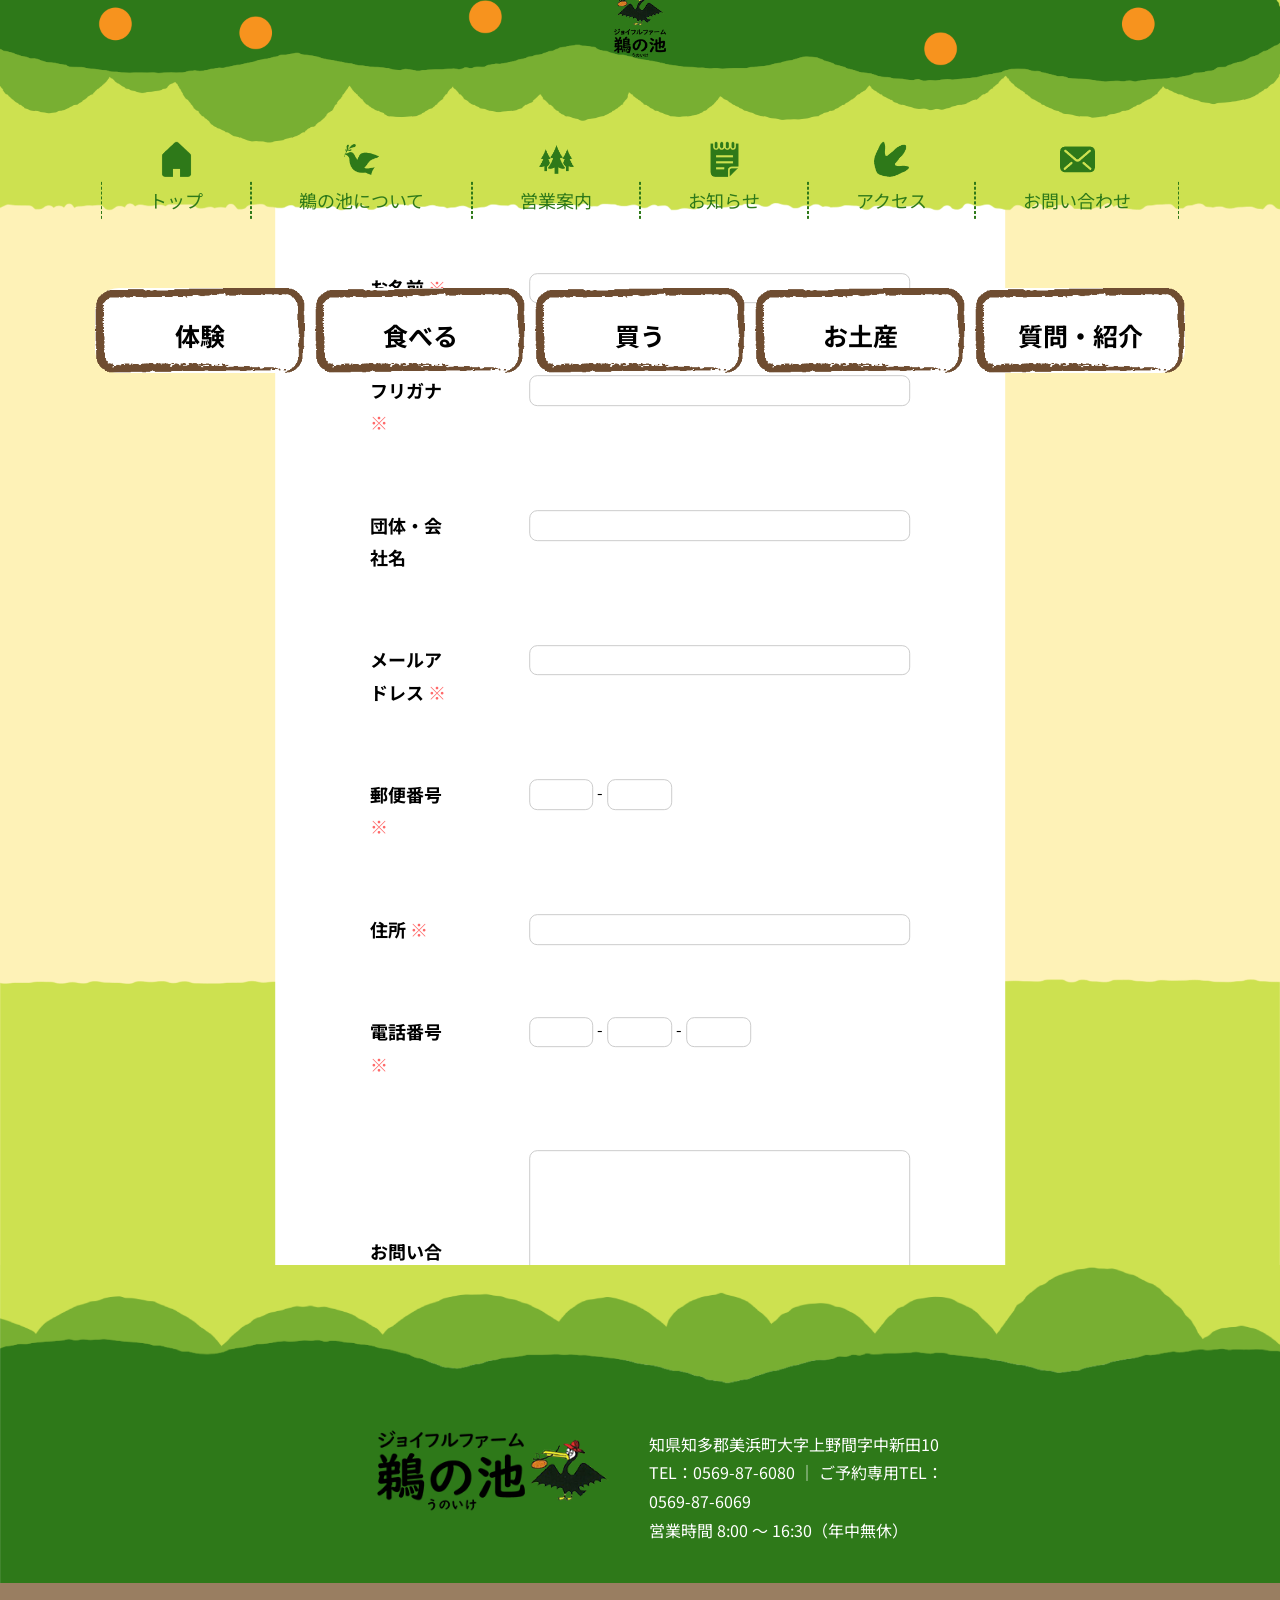
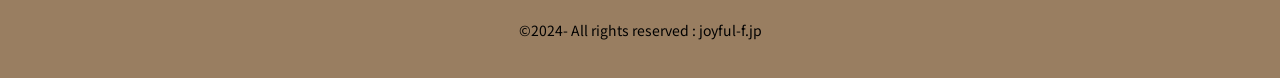
<file: Joyfull-fram/contact.html>
<!DOCTYPE html>
<html lang="ja">
<head>
    <meta charset="UTF-8">
    <meta name="viewport" content="width=device-width, initial-scale=1.0">
    <title>ジョイフルファーム鵜の池</title>
    <link rel="stylesheet" href="css/destyle.css">
    <!-- Googleフォント -->
    <link rel="preconnect" href="https://fonts.googleapis.com">
    <link rel="preconnect" href="https://fonts.gstatic.com" crossorigin>
    <link href="https://fonts.googleapis.com/css2?family=Kalnia:wght@200;400&family=Lobster&family=Noto+Sans+JP:wght@350&family=Noto+Serif+JP:wght@200;300&display=swap" rel="stylesheet">
    <!-- css -->
    <link rel="icon" href="img/favicon.ico" type="img/icon">
    <link rel="stylesheet" href="css/contact.css">
</head>

<body>
    <!-- header -------------------------------------------------------------------------------------->
    <header id="header" class="wrapper-main header-contents">
        <div class="header-background">
            <div class="backgroundImg-box-inner">
                <div class="background-top-img"><img src="img/background-top.png" alt=""></div>
                <div class="backgroundImg-top-inner wrapper">
                    <h1 class="main-logo">
                        <img src="img/top-log.png" alt="ジョイフルファーム鵜の池">
                    </h1>
                        <div>
                            <ul class="main-flex">
                                <li class="line"><a href="index.html" class="mainnav">トップ</a></li>
                                <li class="line"><a href="#" class="mainnav mainnav01">鵜の池について</a></li>
                                <li class="line"><a href="#" class="mainnav mainnav02">営業案内</a></li>
                                <li class="line"><a href="#" class="mainnav mainnav03">お知らせ</a></li>
                                <li class="line"><a href="#" class="mainnav mainnav04">アクセス</a></li>
                                <li class="line"><a href="contact.html" class="mainnav mainnav05">お問い合わせ</a></li>
                            </ul>
                        </div>
                </div>
            </div>  
        </div>
        
        <!-- sub ------------->
        <div class="backgroundImg-img">
            <div class="contentbox">
                <div class="Card-box">
                    <ul class="Card-flex">
                        <li class="card"><a href="#"><h2>体験</h2></a></li>
                        <li class="card"><a href="#"><h2>食べる</h2></a></li>
                        <li class="card"><a href="#"><h2>買う</h2></a></li>
                        <li class="card"><a href="#"><h2>お土産</h2></a></li>
                        <li class="card"><a href="#"><h2>質問・紹介</h2></a></li>
                    </ul>
                </div>
            </div>
        </div>
    
	</header>

    <!-- main -------------------------------------------------------------------------------------------->
    <main>
        <div class="backgroundImg-sub">
            <div class="backgroundImg-sub-img">
            <img src="img/background-contact-top.png" alt="">
            </div>
            <div class="backgroundImg-sub-inner">
                <div class="contact">
                    <form action="" name="form01">
                        <h2 class="contact-ttl maintitle">お問い合わせ</h2>
                        <table class="contact-table">
                            <tr>
                                <th class="contact-item" for="name">お名前 <span class="red">※</span></th>
                                <td class="contact-body">
                                    <input type="text" name="name" id="name"class="form-text required maxlength" data-maxlength="10" value="">
                                </td>
                            </tr>
                            <tr>
                                <th class="contact-item" for="name">フリガナ <span class="red">※</span></th>
                                <td class="contact-body">
                                    <input type="text" name="name" id="name"class="form-text required maxlength" data-maxlength="10" value="">
                                </td>
                            </tr>
                            <tr>
                                <th class="contact-item">団体・会社名</th>
                                <td class="contact-body">
                                    <input type="text" name="organization"  class="form-text">
                                </td>
                            </tr>
                            <tr>
                                <th class="contact-item" for="email1">メールアドレス <span class="red">※</span></th>
                                <td class="contact-body">
                                    <input type="email" name="email1" id="email1" size="30" class="form-text required email">
                                </td>
                            </tr>
                            <tr>
                                <th class="contact-item contact-item-number" for="tel">郵便番号 <span class="red">※</span></th>
                                <td class="contact-body contact-body-sub">
                                    <input type="post" name="tel" id="tel" class="form-text-sub tel"> - <input type="post" name="tel" id="tel" class="form-text-sub tel"><span id="lavelage"> </span>
                                </td>
                            </tr>
                            <tr>
                                <th class="contact-item">住所 <span class="red">※</span></th>
                                <td class="contact-body">
                                    <input type="text" name="myAddress" id="myAddress" class="form-text"><span id="laveladdress"></span>
                                </td>
                            </tr>
                            <tr>
                                <th class="contact-item contact-item-number">電話番号 <span class="red">※</span></th>
                                <td class="contact-body contact-body-sub">
                                    <input type="tel" name="tel" class="form-text-sub"> - <input type="tel" name="tel" class="form-text-sub"> - <input type="tel" name="tel" class="form-text-sub">
                                </td>
                            </tr>
                            <tr>
                                <th class="contact-item contact-item-sub">お問い合わせ内容 <span class="red">※</span></th>
                                <td class="contact-body">
                                    <textarea cols="70" rows="10" name="textbox"></textarea>
                                </td>
                            </tr>
                            
                        </table>
                        <div class="btn_area">
                            <button name="send"><img src="img/next-button.png" alt="確認する"></button>
                        </div>
                    </form>
                </div>
            </div>
        </div>
    </main>



    <!-- footer --------------------------------------------------------------------------------->
    <footer class="footer-contentu">
        <div class="backgroundImg">
            <img src="img/background-sub-botton.png" alt="">
            <div class="backgroundImg_inner">
                <div class="footer-box">
                    <div class="logo"><img src="img/footer-log.png" alt=""></div>
                    <p class="footer-text">知県知多郡美浜町大字上野間字中新田10<br>
                        TEL：0569-87-6080 ｜ ご予約専用TEL：0569-87-6069<br>
                        営業時間 8:00 ～ 16:30（年中無休）</p>
                </div>
            </div>
        </div>
        <div class="footer-main">
            <p>&copy;2024- All rights reserved : joyful-f.jp</p>
        </div>
    </footer>

    <script src="js/code.jquery.com_jquery-3.7.0.min.js"></script>
	<script src="js/jquery.cookie.js"></script>
	<script src="js/slick.min.js"></script>
    <script src="js/my-jquery.js"></script>
</body>
</html>
</file>
<file: Joyfull-fram/css/destyle.css>
/*! destyle.css v4.0.0 | MIT License | https://github.com/nicolas-cusan/destyle.css */

/* Reset box-model and set borders */
/* ============================================ */

*,
::before,
::after {
  box-sizing: border-box;
  border-style: solid;
  border-width: 0;
}

/* Document */
/* ============================================ */

/**
 * 1. Correct the line height in all browsers.
 * 2. Prevent adjustments of font size after orientation changes in iOS.
 * 3. Remove gray overlay on links for iOS.
 */

html {
  line-height: 1.15; /* 1 */
  -webkit-text-size-adjust: 100%; /* 2 */
  -webkit-tap-highlight-color: transparent; /* 3*/
}

/* Sections */
/* ============================================ */

/**
 * Remove the margin in all browsers.
 */

body {
  margin: 0;
}

/**
 * Render the `main` element consistently in IE.
 */

main {
  display: block;
}

/* Vertical rhythm */
/* ============================================ */

p,
table,
blockquote,
address,
pre,
iframe,
form,
figure,
dl {
  margin: 0;
}

/* Headings */
/* ============================================ */

h1,
h2,
h3,
h4,
h5,
h6 {
  font-size: inherit;
  font-weight: inherit;
  margin: 0;
}

/* Lists (enumeration) */
/* ============================================ */

ul,
ol {
  margin: 0;
  padding: 0;
  list-style: none;
}

/* Lists (definition) */
/* ============================================ */

dt {
  font-weight: bold;
}

dd {
  margin-left: 0;
}

/* Grouping content */
/* ============================================ */

/**
 * 1. Add the correct box sizing in Firefox.
 * 2. Show the overflow in Edge and IE.
 */

hr {
  box-sizing: content-box; /* 1 */
  height: 0; /* 1 */
  overflow: visible; /* 2 */
  border-top-width: 1px;
  margin: 0;
  clear: both;
  color: inherit;
}

/**
 * 1. Correct the inheritance and scaling of font size in all browsers.
 * 2. Correct the odd `em` font sizing in all browsers.
 */

pre {
  font-family: monospace, monospace; /* 1 */
  font-size: inherit; /* 2 */
}

address {
  font-style: inherit;
}

/* Text-level semantics */
/* ============================================ */

/**
 * Remove the gray background on active links in IE 10.
 */

a {
  background-color: transparent;
  text-decoration: none;
  color: inherit;
}

/**
 * 1. Remove the bottom border in Chrome 57-
 * 2. Add the correct text decoration in Chrome, Edge, IE, Opera, and Safari.
 */

abbr[title] {
  text-decoration: underline dotted; /* 2 */
}

/**
 * Add the correct font weight in Chrome, Edge, and Safari.
 */

b,
strong {
  font-weight: bolder;
}

/**
 * 1. Correct the inheritance and scaling of font size in all browsers.
 * 2. Correct the odd `em` font sizing in all browsers.
 */

code,
kbd,
samp {
  font-family: monospace, monospace; /* 1 */
  font-size: inherit; /* 2 */
}

/**
 * Add the correct font size in all browsers.
 */

small {
  font-size: 80%;
}

/**
 * Prevent `sub` and `sup` elements from affecting the line height in
 * all browsers.
 */

sub,
sup {
  font-size: 75%;
  line-height: 0;
  position: relative;
  vertical-align: baseline;
}

sub {
  bottom: -0.25em;
}

sup {
  top: -0.5em;
}

/* Replaced content */
/* ============================================ */

/**
 * Prevent vertical alignment issues.
 */

svg,
img,
embed,
object,
iframe {
  vertical-align: bottom;
}

/* Forms */
/* ============================================ */

/**
 * Reset form fields to make them styleable.
 * 1. Make form elements stylable across systems iOS especially.
 * 2. Inherit text-transform from parent.
 */

button,
input,
optgroup,
select,
textarea {
  -webkit-appearance: none; /* 1 */
  appearance: none;
  vertical-align: middle;
  color: inherit;
  font: inherit;
  background: transparent;
  padding: 0;
  margin: 0;
  border-radius: 0;
  text-align: inherit;
  text-transform: inherit; /* 2 */
}

/**
 * Correct cursors for clickable elements.
 */

button,
[type="button"],
[type="reset"],
[type="submit"] {
  cursor: pointer;
}

button:disabled,
[type="button"]:disabled,
[type="reset"]:disabled,
[type="submit"]:disabled {
  cursor: default;
}

/**
 * Improve outlines for Firefox and unify style with input elements & buttons.
 */

:-moz-focusring {
  outline: auto;
}

select:disabled {
  opacity: inherit;
}

/**
 * Remove padding
 */

option {
  padding: 0;
}

/**
 * Reset to invisible
 */

fieldset {
  margin: 0;
  padding: 0;
  min-width: 0;
}

legend {
  padding: 0;
}

/**
 * Add the correct vertical alignment in Chrome, Firefox, and Opera.
 */

progress {
  vertical-align: baseline;
}

/**
 * Remove the default vertical scrollbar in IE 10+.
 */

textarea {
  overflow: auto;
}

/**
 * Correct the cursor style of increment and decrement buttons in Chrome.
 */

[type="number"]::-webkit-inner-spin-button,
[type="number"]::-webkit-outer-spin-button {
  height: auto;
}

/**
 * Correct the outline style in Safari.
 */

[type="search"] {
  outline-offset: -2px; /* 1 */
}

/**
 * Remove the inner padding in Chrome and Safari on macOS.
 */

[type="search"]::-webkit-search-decoration {
  -webkit-appearance: none;
}

/**
 * 1. Correct the inability to style clickable types in iOS and Safari.
 * 2. Fix font inheritance.
 */

::-webkit-file-upload-button {
  -webkit-appearance: button; /* 1 */
  font: inherit; /* 2 */
}

/**
 * Fix appearance for Firefox
 */
[type="number"] {
  -moz-appearance: textfield;
}

/**
 * Clickable labels
 */

label[for] {
  cursor: pointer;
}

/* Interactive */
/* ============================================ */

/*
 * Add the correct display in Edge, IE 10+, and Firefox.
 */

details {
  display: block;
}

/*
 * Add the correct display in all browsers.
 */

summary {
  display: list-item;
}

/*
 * Remove outline for editable content.
 */

[contenteditable]:focus {
  outline: auto;
}

/* Tables */
/* ============================================ */

/**
1. Correct table border color inheritance in all Chrome and Safari.
*/

table {
  border-color: inherit; /* 1 */
  border-collapse: collapse;
}

caption {
  text-align: left;
}

td,
th {
  vertical-align: top;
  padding: 0;
}

th {
  text-align: left;
  font-weight: bold;
}
</file>
<file: Joyfull-fram/css/contact.css>
@charset "UTF-8";

/*共通部分
------------------------------------------------------------------------*/
html{
	font-size: 100%;
}
body{
	background-color: #fef2b7;
	color: #000000;
	font-family: "Noto Sans JP", sans-serif;
	line-height: 1.8;
}
a{
	text-decoration: none;
	color: rgb(0, 0, 0); 
}
img{
	max-width: 100%;
	height: auto;
}
.wrapper{
	width: 1033px;
	margin: 0 auto;
}
.main-wrapper{
	width: 1033px;
	margin: 0 auto; 
}
a:hover{
	opacity: 0.7;
}


.maintitle{
	padding-top: 43px;
	width: 930px;
	height: 133px;
	background-repeat: no-repeat;
	background-position: center top;
	background-size: contain;
	object-fit: cover;
	text-align: center;
	font-size: 30px; 
	color: #ffffff;
	background-image: url(../img/maintitle.png);
}


/* header
------------------------------------------------------------------------------- */
.main-logo {
	text-align: center;
	padding-top: 0px;
	margin-bottom: 80px;
}

.header-background {
	position: relative;
	z-index: 3;
}

.header-background img{
	width: 100%;	/* 今回は横いっぱいで */
}
.main-logo img{
	width: 4%;
}
.backgroundImg-top-inner{
	position: absolute;	/* 絶対配置 */
	/* 以下は要素を中央寄せしたいときの記述 */
	top: 49%;	/* 上から50% */
	left: 50%;	/* 左から50% */
	transform: translate(-50%,-50%);	/* ずれたぶんの位置をもとに戻す */
	padding: 0px;
	margin: 0px;
	width: 100%;
}
.main-flex{
	display: flex;
	justify-content: center;
}
.main-flex li {
	margin-top: 45px;
	padding: 2px 47px;
}

/* mainnavの共通 */
li.line{
	border-left: 0.8px dashed #2e7919;
	border-right: 0.8px dashed #2e7919;
}

.mainnav{
	padding-top: 45px;
	background-size: 35px;
	background-repeat: no-repeat;
	background-position: center top;
	text-align: center;
	font-size: 18px; 
	color: #2e7919;
	background-image: url(../img/top.png);
}
.mainnav01{
	background-image: url(../img/about.png);
}
.mainnav02{
	background-image: url(../img/guidance.png);
}
.mainnav03{
	background-image: url(../img/news.png);
}
.mainnav04{
	background-image: url(../img/access.png);
}
.mainnav05{
	background-image: url(../img/contact.png);
}

/* カード設定 */
.backgroundImg-img{
	position: absolute;
	top: 32%;
	left: 50%;
	z-index: 1;
}
.contentbox{
	position: absolute;
    bottom: 0;
	top: 100%;
	left: 50%;
	transform: translate(-50%,-20%);
	padding: 0;
	margin: 0;
}
.card {
	background-color: #ffffff;
	background-size: 20%;
	border-radius: 24px;
	width: 210px;
	height: 85px;
	border-image: url(../img/senn.png) 30 / 19px round; 
	padding: 5px 20px;
	text-align: center;
	margin: 0 5px;
}
.card h2 {
	font-size: 25px;
	font-weight: bold;
	margin-top: 20px;
	margin-bottom: 5px;
}

.card img {
	width: 100%;
	object-fit: cover;
	margin: 5px 0px;
}

.card p {
	color: #4d4d4d;
	font-size: 12px;
	line-height: 1.5;
	margin-top: 10px;
	text-align: left;
}
.Card-flex {
	display: flex;
	justify-content: center;
	margin-bottom: 50px;
}
.Card-box{
    margin-bottom: 20px;
}


/* お問い合わせ
-------------------------------------------------------------------------------- */
/* 

/* 外側 */
.contact{
    width: 57%;
    margin: 0 auto;
    margin-bottom: 20px;
    border-radius: 10px;
    padding: 80px 60px;
	background-color: #ffffff;
}
/* 見出し */
.contact-ttl {
    font-size: 30px;
    margin-bottom: 40px;
    text-align: center;
}

/* 中身の要素を真ん中 */
.contact-table{
    margin: 0 auto; 
}

.contact-item,
.contact-body{
    padding: 35px;
}

.contact-item {
	font-size: 18px;
    font-weight: bold;
}
.contact-body {
    width: 74%;
	text-align: left;
}
.contact-body-sub{
	text-align: left;
}
/* 入力する所の大きさ */
.form-text {
	width: 100%;
    border-radius: 8px;
    border: 1px solid #ccc;
	
}
/* 米印赤色 */
.red{
	color: #ff6868;
}

/* 電話番号と郵便番号の設定 */
.form-text-sub{
	width: 17%;
	border-radius: 8px;
    border: 1px solid #ccc;
}
/* テキストエリア大きさ */
form textarea {
    width: 100%;
    padding: 10px;
    height: 200px;
    border-radius: 8px;
    border: 1px solid #ccc;
}
/* テキストエリア文字高さ */
.contact-item-sub{
	padding-top: 120px;
}
/* ボタン位置 */
.btn_area{
	margin-top: 50px;
	text-align: center;
}
/* background設定 */
.backgroundImg-sub{
	margin-top: 60%;
	position: relative;
}
.backgroundImg-sub-img{
	width: 100%;
}
.contact{
	position: absolute;	
	top: -70%;	
	left: 50%;	
	transform: translate(-50%,-50%);	
}
/* footer
------------------------------------------------------------ */
/* .footer-contentu{
	display: none;
} */
.backgroundImg{
	position: relative;	
}
.footer-box{
	display: flex;
	justify-content: center;
}
.backgroundImg img{
	width: 100%;
}
.backgroundImg_inner{
	position: absolute;	
	top: 70%;	
	left: 53%;	
	transform: translate(-50%,-50%);	
	padding: 0px;	
	margin: 0px;
}
.footer-text{
	margin-left: 40px;
	color: rgb(255, 255, 255);
}
.footer-main{
	background-color: #997e61;
	padding: 35px;
}
.footer-main p{
	text-align: center;
	font-size: 14px;
}




/* レスポンシブ対応 
---------------------------------------------------------------*/
</file>
